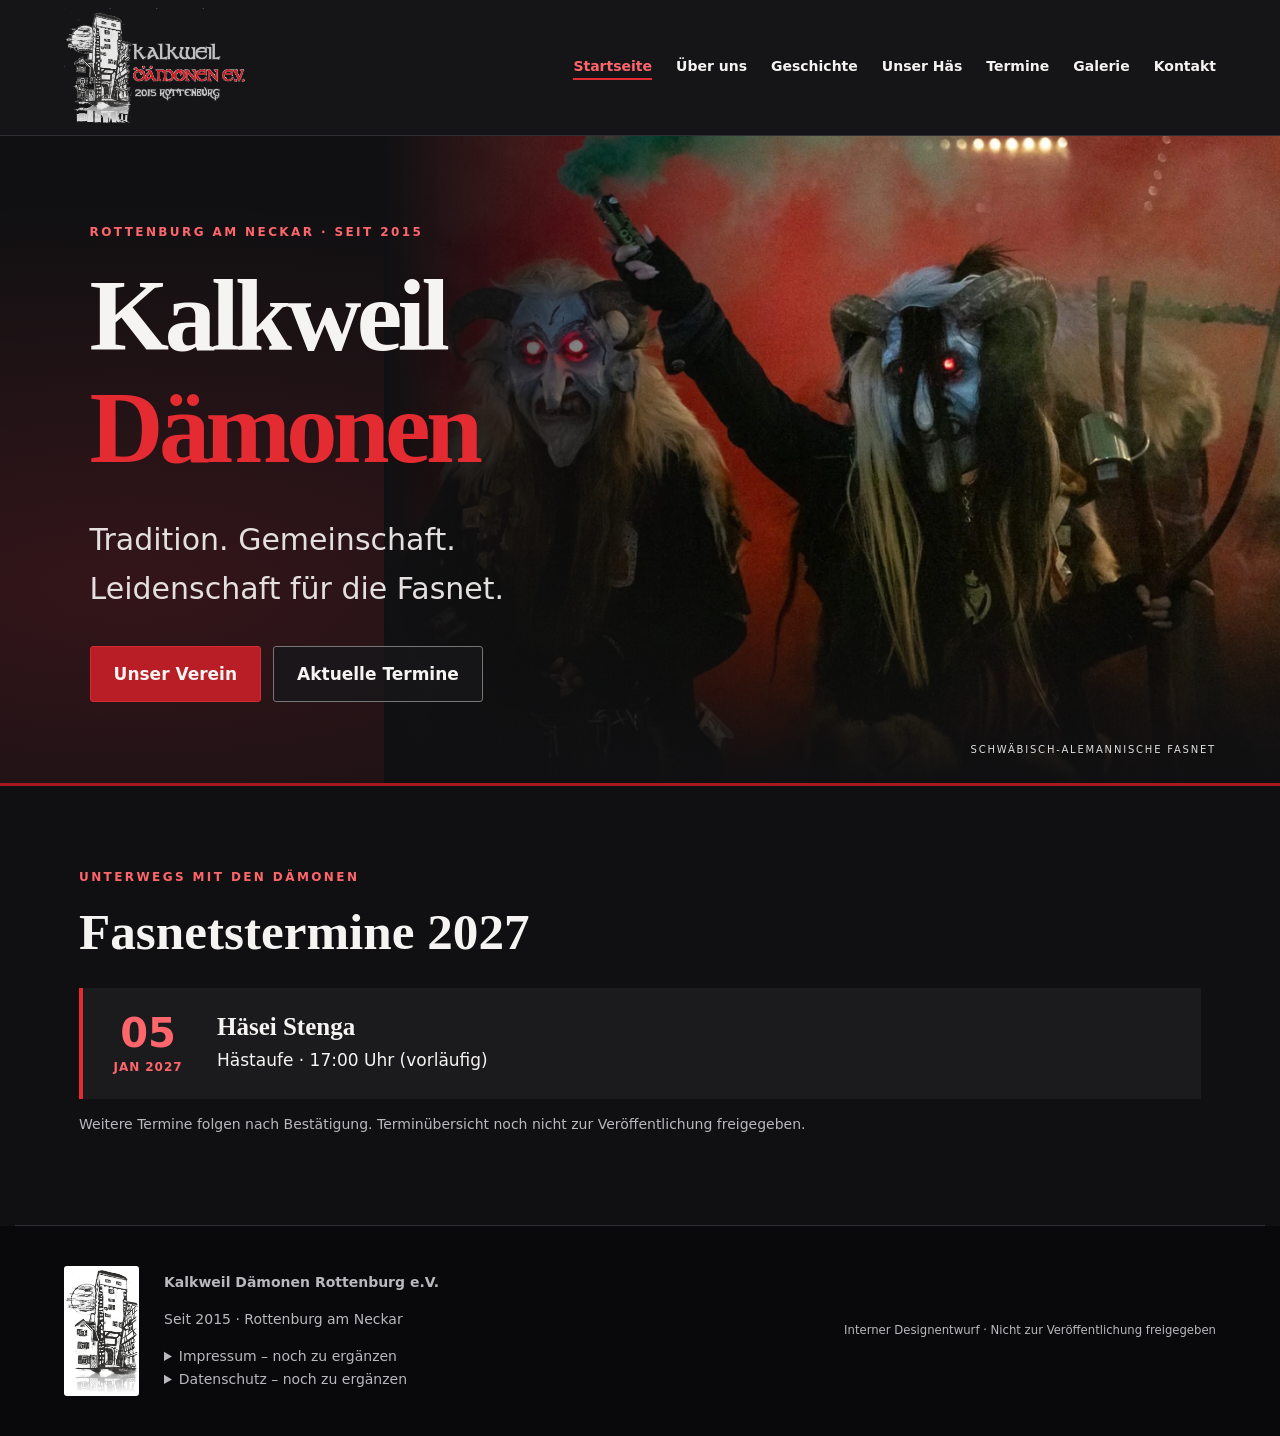
<file: index.html>
<!DOCTYPE html>

<html lang="de"><head><meta charset="utf-8"/><meta content="width=device-width,initial-scale=1" name="viewport"/><meta content="noindex,nofollow" name="robots"/><title>Startseite | Kalkweil Dämonen</title><link href="style.css" rel="stylesheet"/></head><body><header><a class="brand" href="index.html"><span class="brand-art"><img alt="Kalkweil Dämonen e.V. – 2015 Rottenburg" src="assets/logo-transparent.webp"/><img alt="" aria-hidden="true" class="brand-light" src="assets/logo-transparent.webp"/></span></a><nav aria-label="Hauptnavigation"><a aria-current="page" href="index.html">Startseite</a><a href="verein.html">Über uns</a><a href="geschichte.html">Geschichte</a><a href="haes.html">Unser Häs</a><a href="termine.html">Termine</a><a href="galerie.html">Galerie</a><a href="kontakt.html">Kontakt</a></nav></header><main id="start"><section class="hero"><div class="hero-copy"><span class="eyebrow">ROTTENBURG AM NECKAR · SEIT 2015</span><h1>Kalkweil<br/><em>Dämonen</em></h1><p>Tradition. Gemeinschaft.<br/>Leidenschaft für die Fasnet.</p><div class="actions"><a class="button" href="verein.html">Unser Verein</a><a class="button outline" href="termine.html">Aktuelle Termine</a></div></div><div aria-label="Zwei Kalkweil Dämonen im roten Rauch" class="hero-photo" role="img"></div><div class="hero-caption">SCHWÄBISCH-ALEMANNISCHE FASNET</div></section><section class="section" id="termine"><span class="eyebrow">UNTERWEGS MIT DEN DÄMONEN</span><h2>Fasnetstermine 2027</h2><div class="event"><div class="date">05<span>JAN 2027</span></div><div><h3>Häsei Stenga</h3><p>Hästaufe · 17:00 Uhr (vorläufig)</p></div></div><p class="muted">Weitere Termine folgen nach Bestätigung. Terminübersicht noch nicht zur Veröffentlichung freigegeben.</p></section></main><footer><img alt="Kalkweilertor" src="assets/tor.webp"/><div><strong>Kalkweil Dämonen Rottenburg e.V.</strong><p>Seit 2015 · Rottenburg am Neckar</p><details><summary>Impressum – noch zu ergänzen</summary><p>Vereinsanschrift, Vertretungsberechtigte, Registerangaben und Kontakt fehlen noch.</p></details><details><summary>Datenschutz – noch zu ergänzen</summary><p>Die Datenschutzerklärung wird vor Veröffentlichung ergänzt.</p></details></div><small>Interner Designentwurf · Nicht zur Veröffentlichung freigegeben</small></footer></body></html>
</file>
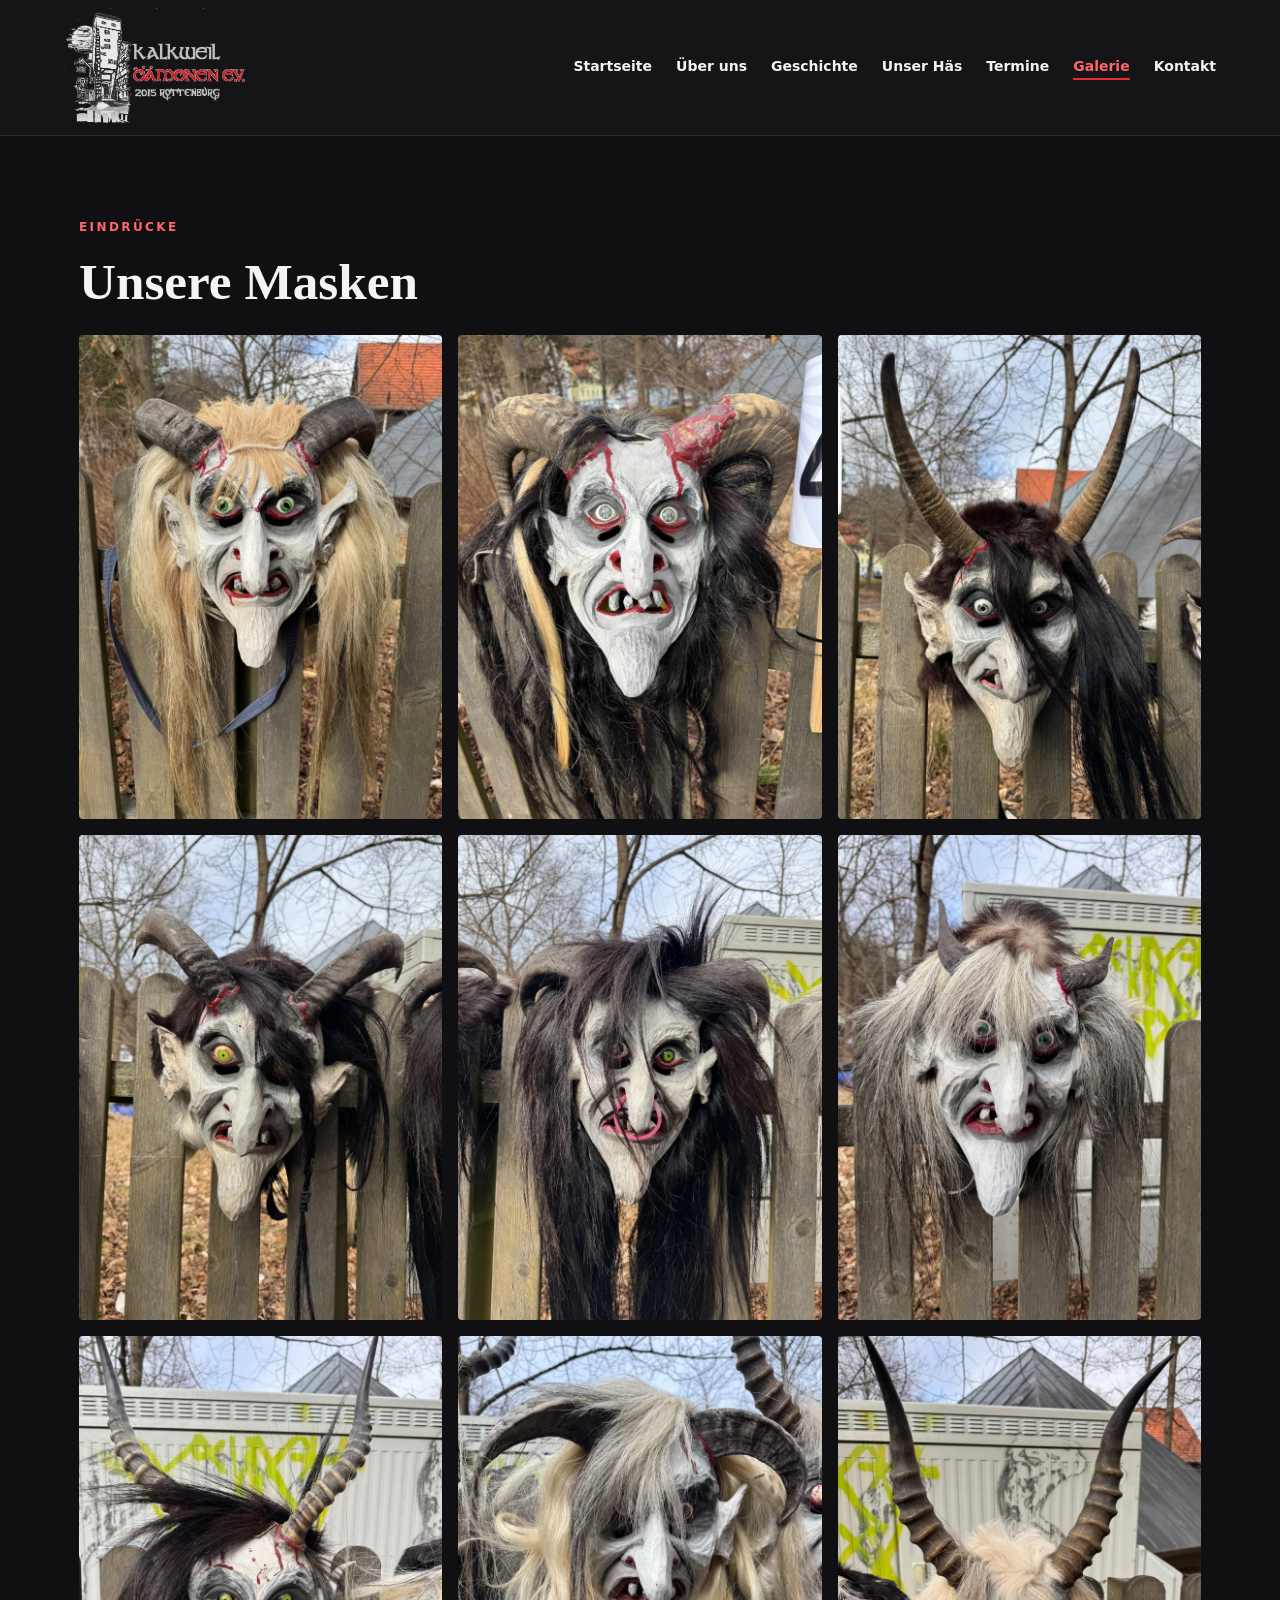
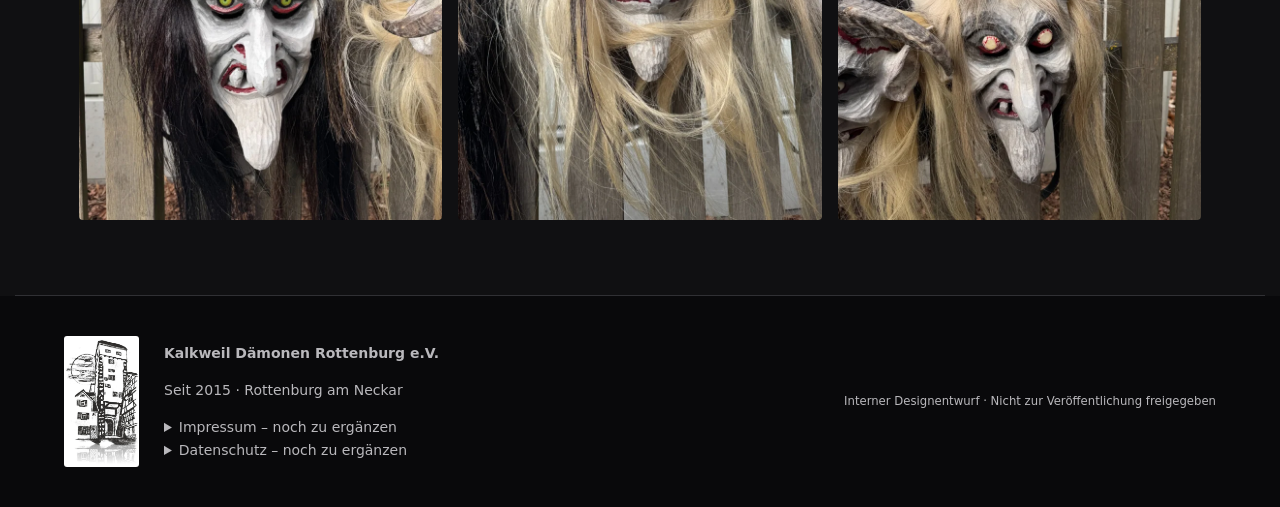
<file: galerie.html>
<!DOCTYPE html>

<html lang="de"><head><meta charset="utf-8"/><meta content="width=device-width,initial-scale=1" name="viewport"/><meta content="noindex,nofollow" name="robots"/><title>Galerie | Kalkweil Dämonen</title><link href="style.css" rel="stylesheet"/></head><body><header><a class="brand" href="index.html"><span class="brand-art"><img alt="Kalkweil Dämonen e.V. – 2015 Rottenburg" src="assets/logo-transparent.webp"/><img alt="" aria-hidden="true" class="brand-light" src="assets/logo-transparent.webp"/></span></a><nav aria-label="Hauptnavigation"><a href="index.html">Startseite</a><a href="verein.html">Über uns</a><a href="geschichte.html">Geschichte</a><a href="haes.html">Unser Häs</a><a href="termine.html">Termine</a><a aria-current="page" href="galerie.html">Galerie</a><a href="kontakt.html">Kontakt</a></nav></header><main id="start"><section class="section" id="galerie"><span class="eyebrow">EINDRÜCKE</span><h2>Unsere Masken</h2><div class="gallery masks"><img alt="Dämonenmaske 1" loading="lazy" src="assets/maske-1.webp"/><img alt="Dämonenmaske 2" loading="lazy" src="assets/maske-2.webp"/><img alt="Dämonenmaske 3" loading="lazy" src="assets/maske-3.webp"/><img alt="Dämonenmaske 4" loading="lazy" src="assets/maske-4.webp"/><img alt="Dämonenmaske 5" loading="lazy" src="assets/maske-5.webp"/><img alt="Dämonenmaske 6" loading="lazy" src="assets/maske-6.webp"/><img alt="Dämonenmaske 7" loading="lazy" src="assets/maske-7.webp"/><img alt="Dämonenmaske 8" loading="lazy" src="assets/maske-8.webp"/><img alt="Dämonenmaske 9" loading="lazy" src="assets/maske-9.webp"/></div></section></main><footer><img alt="Kalkweilertor" src="assets/tor.webp"/><div><strong>Kalkweil Dämonen Rottenburg e.V.</strong><p>Seit 2015 · Rottenburg am Neckar</p><details><summary>Impressum – noch zu ergänzen</summary><p>Vereinsanschrift, Vertretungsberechtigte, Registerangaben und Kontakt fehlen noch.</p></details><details><summary>Datenschutz – noch zu ergänzen</summary><p>Die Datenschutzerklärung wird vor Veröffentlichung ergänzt.</p></details></div><small>Interner Designentwurf · Nicht zur Veröffentlichung freigegeben</small></footer></body></html>
</file>
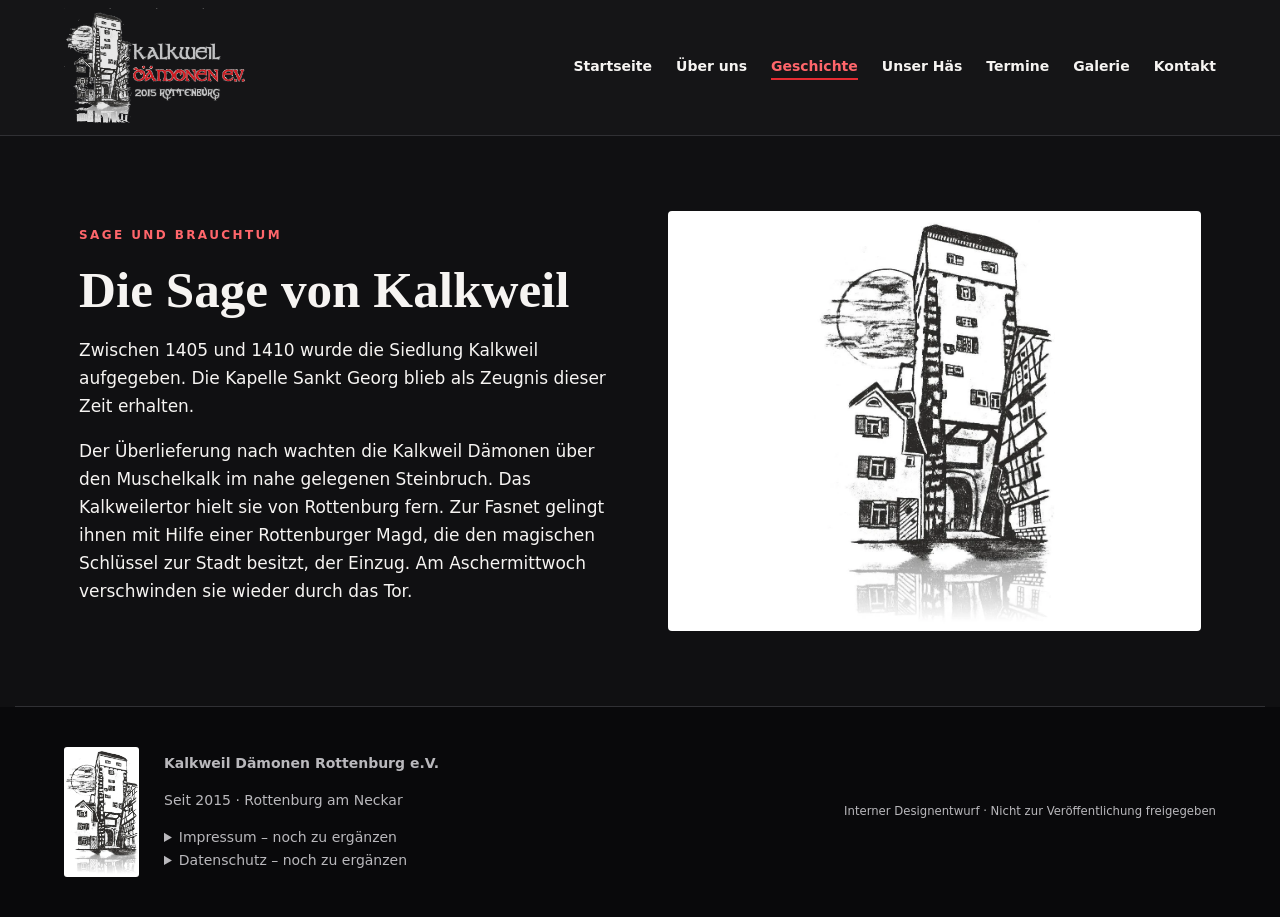
<file: geschichte.html>
<!DOCTYPE html>

<html lang="de"><head><meta charset="utf-8"/><meta content="width=device-width,initial-scale=1" name="viewport"/><meta content="noindex,nofollow" name="robots"/><title>Geschichte | Kalkweil Dämonen</title><link href="style.css" rel="stylesheet"/></head><body><header><a class="brand" href="index.html"><span class="brand-art"><img alt="Kalkweil Dämonen e.V. – 2015 Rottenburg" src="assets/logo-transparent.webp"/><img alt="" aria-hidden="true" class="brand-light" src="assets/logo-transparent.webp"/></span></a><nav aria-label="Hauptnavigation"><a href="index.html">Startseite</a><a href="verein.html">Über uns</a><a aria-current="page" href="geschichte.html">Geschichte</a><a href="haes.html">Unser Häs</a><a href="termine.html">Termine</a><a href="galerie.html">Galerie</a><a href="kontakt.html">Kontakt</a></nav></header><main id="start"><section class="section split history" id="geschichte"><div><span class="eyebrow">SAGE UND BRAUCHTUM</span><h2>Die Sage von Kalkweil</h2><p>Zwischen 1405 und 1410 wurde die Siedlung Kalkweil aufgegeben. Die Kapelle Sankt Georg blieb als Zeugnis dieser Zeit erhalten.</p><p>Der Überlieferung nach wachten die Kalkweil Dämonen über den Muschelkalk im nahe gelegenen Steinbruch. Das Kalkweilertor hielt sie von Rottenburg fern. Zur Fasnet gelingt ihnen mit Hilfe einer Rottenburger Magd, die den magischen Schlüssel zur Stadt besitzt, der Einzug. Am Aschermittwoch verschwinden sie wieder durch das Tor.</p></div><img alt="Zeichnung des Kalkweilertors" class="photo" src="assets/tor.webp"/></section></main><footer><img alt="Kalkweilertor" src="assets/tor.webp"/><div><strong>Kalkweil Dämonen Rottenburg e.V.</strong><p>Seit 2015 · Rottenburg am Neckar</p><details><summary>Impressum – noch zu ergänzen</summary><p>Vereinsanschrift, Vertretungsberechtigte, Registerangaben und Kontakt fehlen noch.</p></details><details><summary>Datenschutz – noch zu ergänzen</summary><p>Die Datenschutzerklärung wird vor Veröffentlichung ergänzt.</p></details></div><small>Interner Designentwurf · Nicht zur Veröffentlichung freigegeben</small></footer></body></html>
</file>
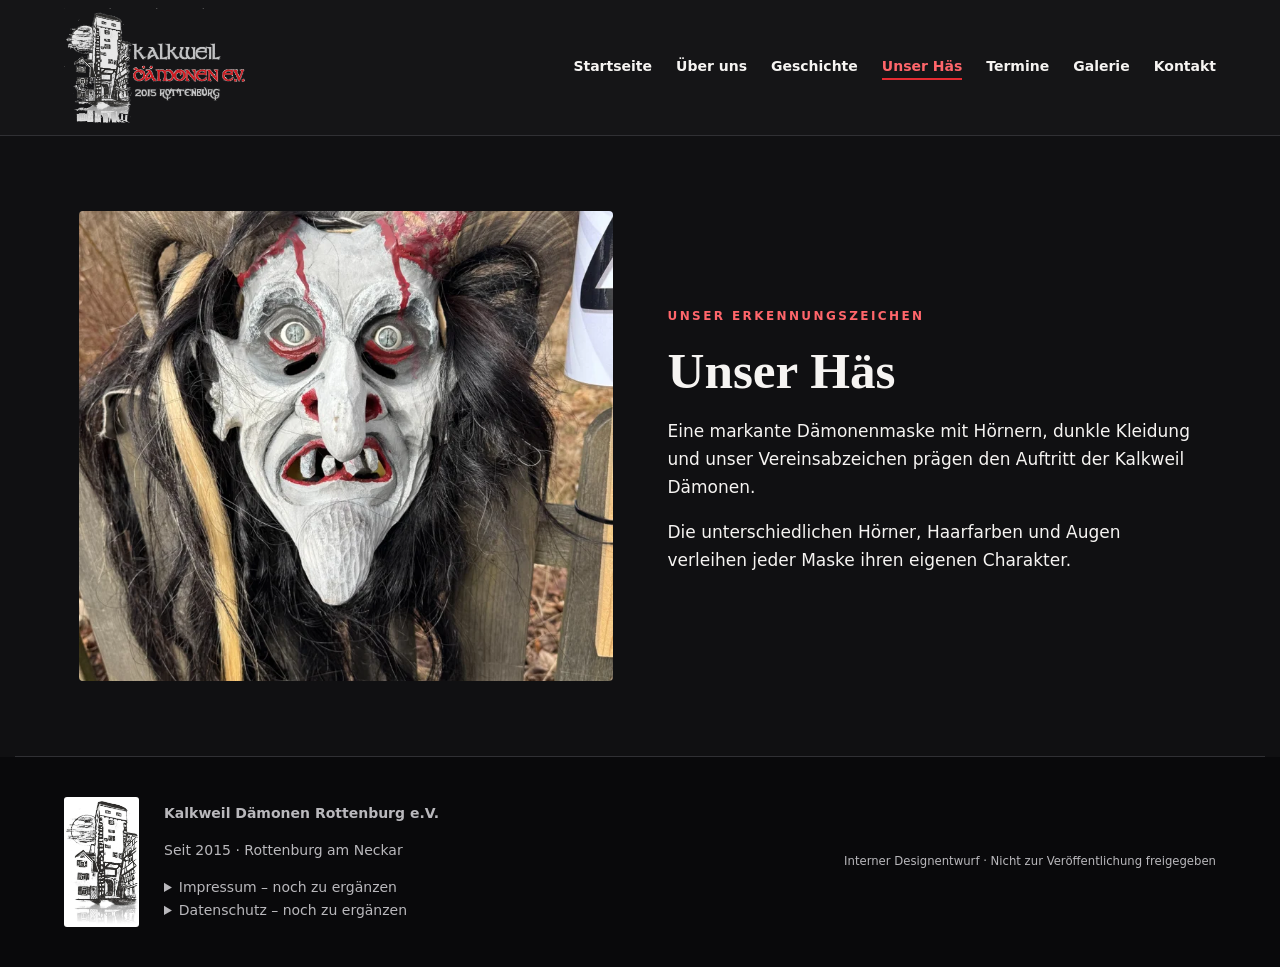
<file: haes.html>
<!DOCTYPE html>

<html lang="de"><head><meta charset="utf-8"/><meta content="width=device-width,initial-scale=1" name="viewport"/><meta content="noindex,nofollow" name="robots"/><title>Unser Häs | Kalkweil Dämonen</title><link href="style.css" rel="stylesheet"/></head><body><header><a class="brand" href="index.html"><span class="brand-art"><img alt="Kalkweil Dämonen e.V. – 2015 Rottenburg" src="assets/logo-transparent.webp"/><img alt="" aria-hidden="true" class="brand-light" src="assets/logo-transparent.webp"/></span></a><nav aria-label="Hauptnavigation"><a href="index.html">Startseite</a><a href="verein.html">Über uns</a><a href="geschichte.html">Geschichte</a><a aria-current="page" href="haes.html">Unser Häs</a><a href="termine.html">Termine</a><a href="galerie.html">Galerie</a><a href="kontakt.html">Kontakt</a></nav></header><main id="start"><section class="section split reverse" id="haes"><img alt="Dämonenmaske" class="portrait" loading="lazy" src="assets/maske-2.webp"/><div><span class="eyebrow">UNSER ERKENNUNGSZEICHEN</span><h2>Unser Häs</h2><p>Eine markante Dämonenmaske mit Hörnern, dunkle Kleidung und unser Vereinsabzeichen prägen den Auftritt der Kalkweil Dämonen.</p><p>Die unterschiedlichen Hörner, Haarfarben und Augen verleihen jeder Maske ihren eigenen Charakter.</p></div></section></main><footer><img alt="Kalkweilertor" src="assets/tor.webp"/><div><strong>Kalkweil Dämonen Rottenburg e.V.</strong><p>Seit 2015 · Rottenburg am Neckar</p><details><summary>Impressum – noch zu ergänzen</summary><p>Vereinsanschrift, Vertretungsberechtigte, Registerangaben und Kontakt fehlen noch.</p></details><details><summary>Datenschutz – noch zu ergänzen</summary><p>Die Datenschutzerklärung wird vor Veröffentlichung ergänzt.</p></details></div><small>Interner Designentwurf · Nicht zur Veröffentlichung freigegeben</small></footer></body></html>
</file>
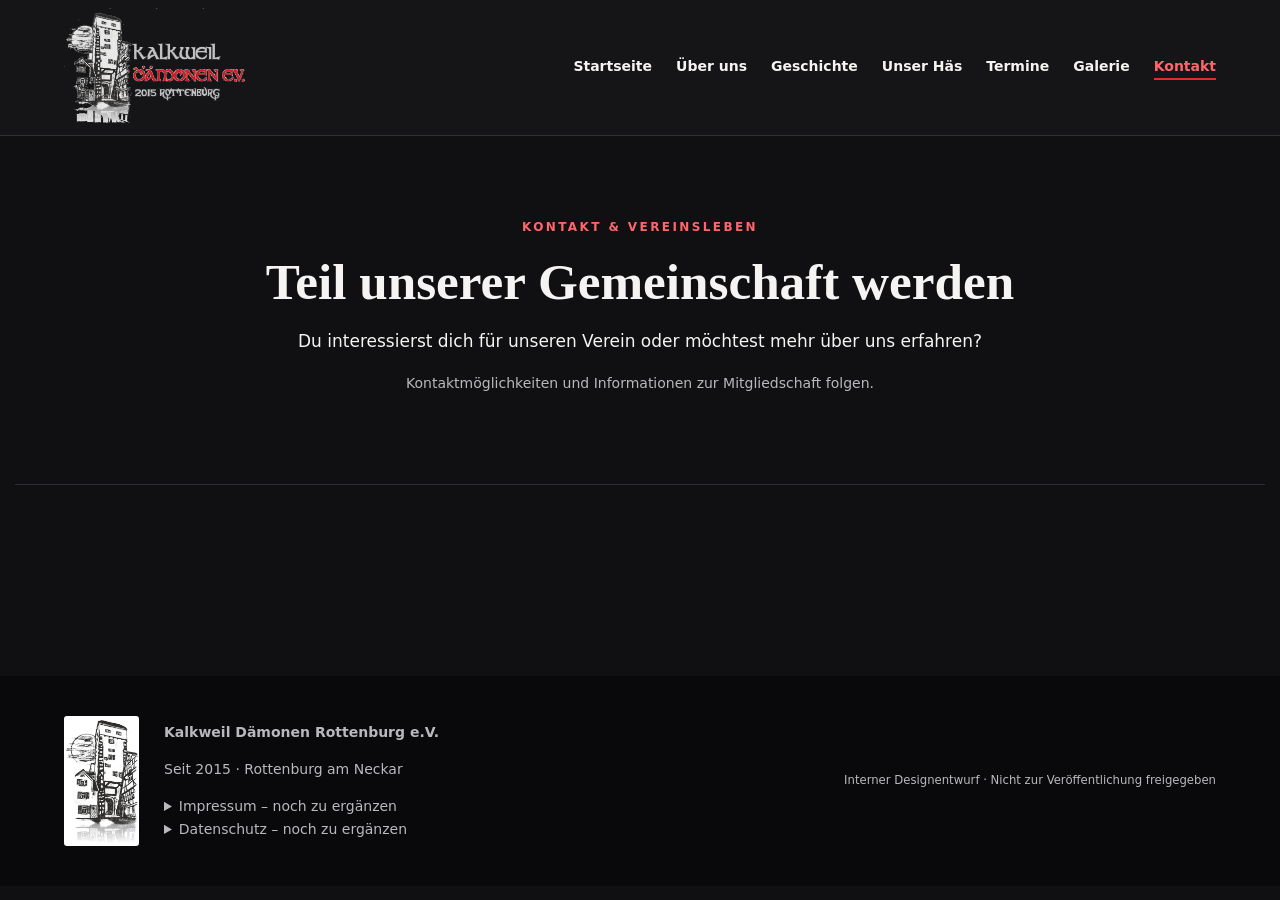
<file: kontakt.html>
<!DOCTYPE html>

<html lang="de"><head><meta charset="utf-8"/><meta content="width=device-width,initial-scale=1" name="viewport"/><meta content="noindex,nofollow" name="robots"/><title>Kontakt | Kalkweil Dämonen</title><link href="style.css" rel="stylesheet"/></head><body><header><a class="brand" href="index.html"><span class="brand-art"><img alt="Kalkweil Dämonen e.V. – 2015 Rottenburg" src="assets/logo-transparent.webp"/><img alt="" aria-hidden="true" class="brand-light" src="assets/logo-transparent.webp"/></span></a><nav aria-label="Hauptnavigation"><a href="index.html">Startseite</a><a href="verein.html">Über uns</a><a href="geschichte.html">Geschichte</a><a href="haes.html">Unser Häs</a><a href="termine.html">Termine</a><a href="galerie.html">Galerie</a><a aria-current="page" href="kontakt.html">Kontakt</a></nav></header><main id="start"><section class="section contact" id="kontakt"><span class="eyebrow">KONTAKT &amp; VEREINSLEBEN</span><h2>Teil unserer Gemeinschaft werden</h2><p>Du interessierst dich für unseren Verein oder möchtest mehr über uns erfahren?</p><p class="muted">Kontaktmöglichkeiten und Informationen zur Mitgliedschaft folgen.</p></section></main><footer><img alt="Kalkweilertor" src="assets/tor.webp"/><div><strong>Kalkweil Dämonen Rottenburg e.V.</strong><p>Seit 2015 · Rottenburg am Neckar</p><details><summary>Impressum – noch zu ergänzen</summary><p>Vereinsanschrift, Vertretungsberechtigte, Registerangaben und Kontakt fehlen noch.</p></details><details><summary>Datenschutz – noch zu ergänzen</summary><p>Die Datenschutzerklärung wird vor Veröffentlichung ergänzt.</p></details></div><small>Interner Designentwurf · Nicht zur Veröffentlichung freigegeben</small></footer></body></html>
</file>
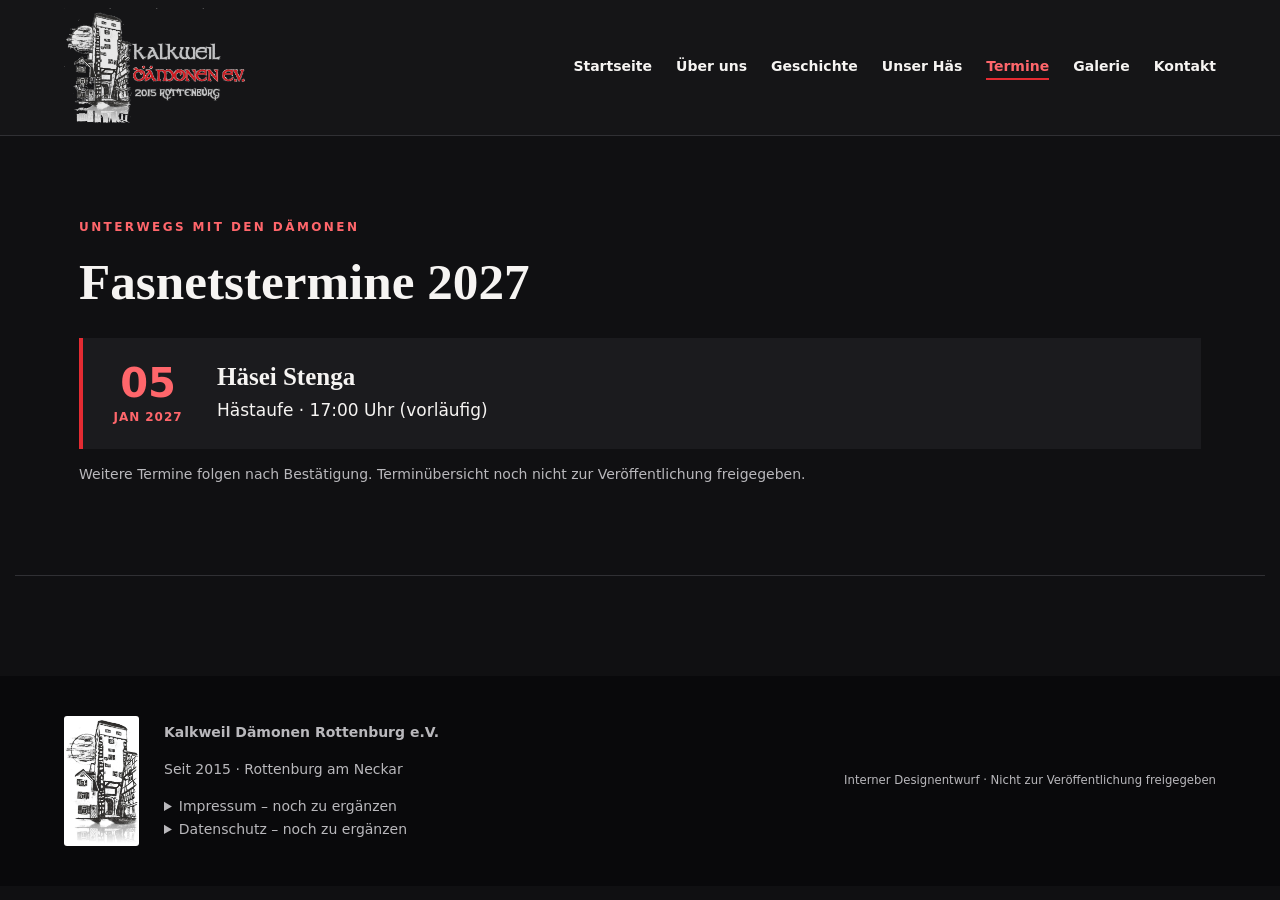
<file: termine.html>
<!DOCTYPE html>

<html lang="de"><head><meta charset="utf-8"/><meta content="width=device-width,initial-scale=1" name="viewport"/><meta content="noindex,nofollow" name="robots"/><title>Termine | Kalkweil Dämonen</title><link href="style.css" rel="stylesheet"/></head><body><header><a class="brand" href="index.html"><span class="brand-art"><img alt="Kalkweil Dämonen e.V. – 2015 Rottenburg" src="assets/logo-transparent.webp"/><img alt="" aria-hidden="true" class="brand-light" src="assets/logo-transparent.webp"/></span></a><nav aria-label="Hauptnavigation"><a href="index.html">Startseite</a><a href="verein.html">Über uns</a><a href="geschichte.html">Geschichte</a><a href="haes.html">Unser Häs</a><a aria-current="page" href="termine.html">Termine</a><a href="galerie.html">Galerie</a><a href="kontakt.html">Kontakt</a></nav></header><main id="start"><section class="section" id="termine"><span class="eyebrow">UNTERWEGS MIT DEN DÄMONEN</span><h2>Fasnetstermine 2027</h2><div class="event"><div class="date">05<span>JAN 2027</span></div><div><h3>Häsei Stenga</h3><p>Hästaufe · 17:00 Uhr (vorläufig)</p></div></div><p class="muted">Weitere Termine folgen nach Bestätigung. Terminübersicht noch nicht zur Veröffentlichung freigegeben.</p></section></main><footer><img alt="Kalkweilertor" src="assets/tor.webp"/><div><strong>Kalkweil Dämonen Rottenburg e.V.</strong><p>Seit 2015 · Rottenburg am Neckar</p><details><summary>Impressum – noch zu ergänzen</summary><p>Vereinsanschrift, Vertretungsberechtigte, Registerangaben und Kontakt fehlen noch.</p></details><details><summary>Datenschutz – noch zu ergänzen</summary><p>Die Datenschutzerklärung wird vor Veröffentlichung ergänzt.</p></details></div><small>Interner Designentwurf · Nicht zur Veröffentlichung freigegeben</small></footer></body></html>
</file>
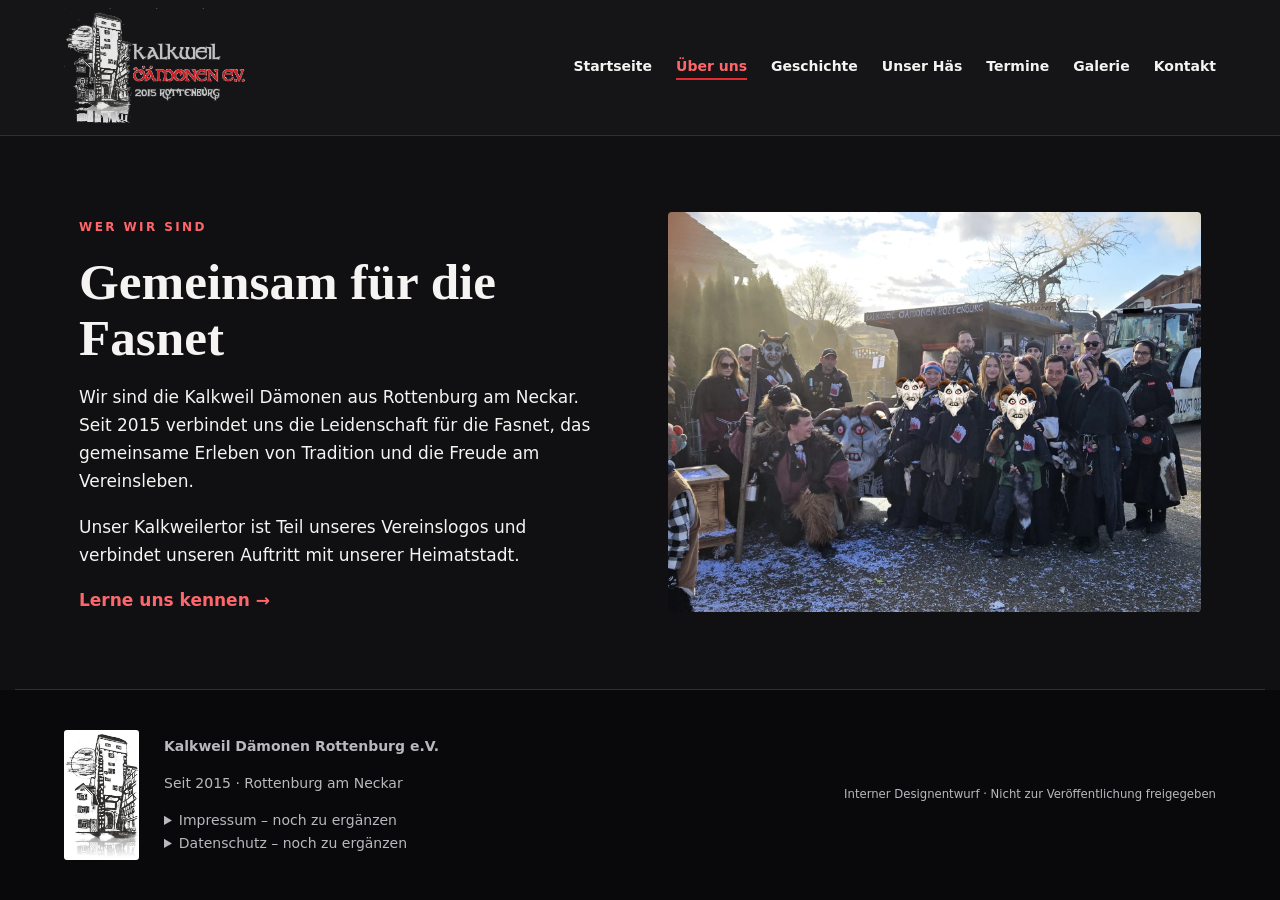
<file: verein.html>
<!DOCTYPE html>

<html lang="de"><head><meta charset="utf-8"/><meta content="width=device-width,initial-scale=1" name="viewport"/><meta content="noindex,nofollow" name="robots"/><title>Über uns | Kalkweil Dämonen</title><link href="style.css" rel="stylesheet"/></head><body><header><a class="brand" href="index.html"><span class="brand-art"><img alt="Kalkweil Dämonen e.V. – 2015 Rottenburg" src="assets/logo-transparent.webp"/><img alt="" aria-hidden="true" class="brand-light" src="assets/logo-transparent.webp"/></span></a><nav aria-label="Hauptnavigation"><a href="index.html">Startseite</a><a aria-current="page" href="verein.html">Über uns</a><a href="geschichte.html">Geschichte</a><a href="haes.html">Unser Häs</a><a href="termine.html">Termine</a><a href="galerie.html">Galerie</a><a href="kontakt.html">Kontakt</a></nav></header><main id="start"><section class="section split" id="verein"><div><span class="eyebrow">WER WIR SIND</span><h2>Gemeinsam für die Fasnet</h2><p>Wir sind die Kalkweil Dämonen aus Rottenburg am Neckar. Seit 2015 verbindet uns die Leidenschaft für die Fasnet, das gemeinsame Erleben von Tradition und die Freude am Vereinsleben.</p><p>Unser Kalkweilertor ist Teil unseres Vereinslogos und verbindet unseren Auftritt mit unserer Heimatstadt.</p><a class="textlink" href="kontakt.html">Lerne uns kennen →</a></div><img alt="Gruppenfoto der Kalkweil Dämonen" class="photo" src="assets/gruppe.webp"/></section></main><footer><img alt="Kalkweilertor" src="assets/tor.webp"/><div><strong>Kalkweil Dämonen Rottenburg e.V.</strong><p>Seit 2015 · Rottenburg am Neckar</p><details><summary>Impressum – noch zu ergänzen</summary><p>Vereinsanschrift, Vertretungsberechtigte, Registerangaben und Kontakt fehlen noch.</p></details><details><summary>Datenschutz – noch zu ergänzen</summary><p>Die Datenschutzerklärung wird vor Veröffentlichung ergänzt.</p></details></div><small>Interner Designentwurf · Nicht zur Veröffentlichung freigegeben</small></footer></body></html>
</file>
<file: style.css>
:root{color-scheme:dark;--red:#e42b32;--bg:#101012;--line:#303034;--muted:#b9b8bc}*{box-sizing:border-box}html{scroll-behavior:smooth;scroll-padding-top:100px}body{margin:0;background:var(--bg);color:#f6f4f2;font:17px/1.65 system-ui,sans-serif}a{color:inherit;text-decoration:none}header{display:flex;align-items:center;justify-content:space-between;gap:24px;padding:14px max(5vw,20px);background:#151517;border-bottom:1px solid var(--line)}.brand img{display:block;width:220px;max-width:100%;border-radius:3px}nav{display:flex;gap:24px;flex-wrap:wrap;font-size:14px;font-weight:650}nav a:hover,.textlink:hover{color:var(--red)}.hero{position:relative;min-height:650px;display:flex;align-items:center;overflow:hidden;border-bottom:3px solid #a71920;background:radial-gradient(ellipse at 10% 70%,#341519,transparent 60%),#101012}.hero-photo{position:absolute;inset:0 0 0 43%;background:linear-gradient(90deg,#101012 0%,transparent 45%),linear-gradient(0deg,#101012 0%,transparent 35%),url('assets/nacht.webp') center 48%/cover no-repeat;opacity:.9}.hero-copy{position:relative;z-index:1;padding:75px 7vw;max-width:850px}.eyebrow{color:#ff666b;font-size:12px;letter-spacing:.2em;font-weight:750}h1,h2,h3{line-height:1.1;margin:15px 0;font-family:Stonecross,Georgia,serif}h1{font-size:clamp(58px,8vw,115px);letter-spacing:-.045em}h1 em{color:var(--red);font-style:normal}h2{font-size:clamp(32px,4vw,52px)}h3{font-size:25px}.hero p{font-size:clamp(20px,2.4vw,30px);color:#e4e0df}.actions{display:flex;gap:12px;flex-wrap:wrap;margin-top:32px}.button{background:#b91d26;padding:13px 23px;border:1px solid #d42c35;font-weight:700;border-radius:3px}.button:hover{background:#d42c35}.outline{background:#171719cc;border-color:#777}.hero-caption{position:absolute;right:5vw;bottom:24px;font-size:10px;letter-spacing:.18em;color:#ddd}.section{max-width:1250px;margin:auto;padding:75px 5vw;border-bottom:1px solid var(--line)}.event{display:flex;align-items:center;gap:24px;padding:20px;background:#1b1b1e;border-left:4px solid var(--red);margin-top:28px}.date{font-size:40px;font-weight:800;line-height:1;color:#ff666b;min-width:90px;text-align:center}.date span{display:block;font-size:12px;letter-spacing:.08em;margin-top:8px}.event h3,.event p{margin:5px 0}.tag{margin-left:auto;color:var(--muted);font-size:13px}.muted{color:var(--muted);font-size:14px}.split{display:grid;grid-template-columns:1fr 1fr;gap:55px;align-items:center}.photo,.portrait,.gallery img{width:100%;display:block;border-radius:4px;object-fit:cover}.portrait{height:470px;object-position:center 57%}.textlink{color:#ff666b;font-weight:700}.gallery{display:grid;grid-template-columns:2fr 1fr;gap:16px;margin-top:25px}.gallery img{height:350px}.contact{text-align:center}footer{display:flex;align-items:center;gap:25px;flex-wrap:wrap;padding:40px 5vw;background:#09090b;color:var(--muted);font-size:14px}footer img{width:75px;border-radius:3px}footer small{margin-left:auto}summary{cursor:pointer}a:focus-visible,summary:focus-visible{outline:2px solid #ff666b;outline-offset:4px}@media(max-width:700px){header{flex-direction:column;align-items:flex-start;gap:12px}nav{gap:10px 18px}.brand img{width:170px}.hero{min-height:680px;align-items:flex-end}.hero-photo{inset:0;background:linear-gradient(0deg,#101012 8%,#101012aa 38%,transparent 75%),url('assets/nacht.webp') center top/contain no-repeat}.hero-copy{padding:250px 6vw 70px}.hero-caption{bottom:14px}.section{padding:45px 6vw}.split{grid-template-columns:1fr;gap:24px}.portrait{height:380px}.event{gap:12px;flex-wrap:wrap}.tag{margin-left:0}.gallery img{height:220px}footer small{margin-left:0}}@media(prefers-reduced-motion:reduce){html{scroll-behavior:auto}}

.hero-photo{inset:0 0 0 30%;opacity:1}.gallery.masks{grid-template-columns:repeat(3,1fr)}.gallery.masks img{height:auto;aspect-ratio:3/4}.history img{max-height:420px;object-fit:contain;background:#fff}.history p{max-width:70ch}@media(max-width:700px){.hero-photo{inset:0;background:linear-gradient(0deg,#101012 15%,transparent 85%),url("assets/nacht.webp") center top/contain no-repeat}.gallery.masks{grid-template-columns:repeat(2,1fr)}}
header{padding-top:8px;padding-bottom:8px}.brand-art{display:block;position:relative;width:185px;max-width:100%;opacity:.9}.brand .brand-art img{width:100%;border-radius:0}.brand-light{position:absolute;inset:0;filter:invert(1);clip-path:polygon(36% 25%,100% 25%,100% 46%,36% 46%,36% 64%,100% 64%,100% 79%,36% 79%);pointer-events:none}@media(max-width:700px){.brand-art{width:150px}}
nav a[aria-current="page"]{color:#ff666b;border-bottom:2px solid #e42b32}main{min-height:60vh}
</file>
